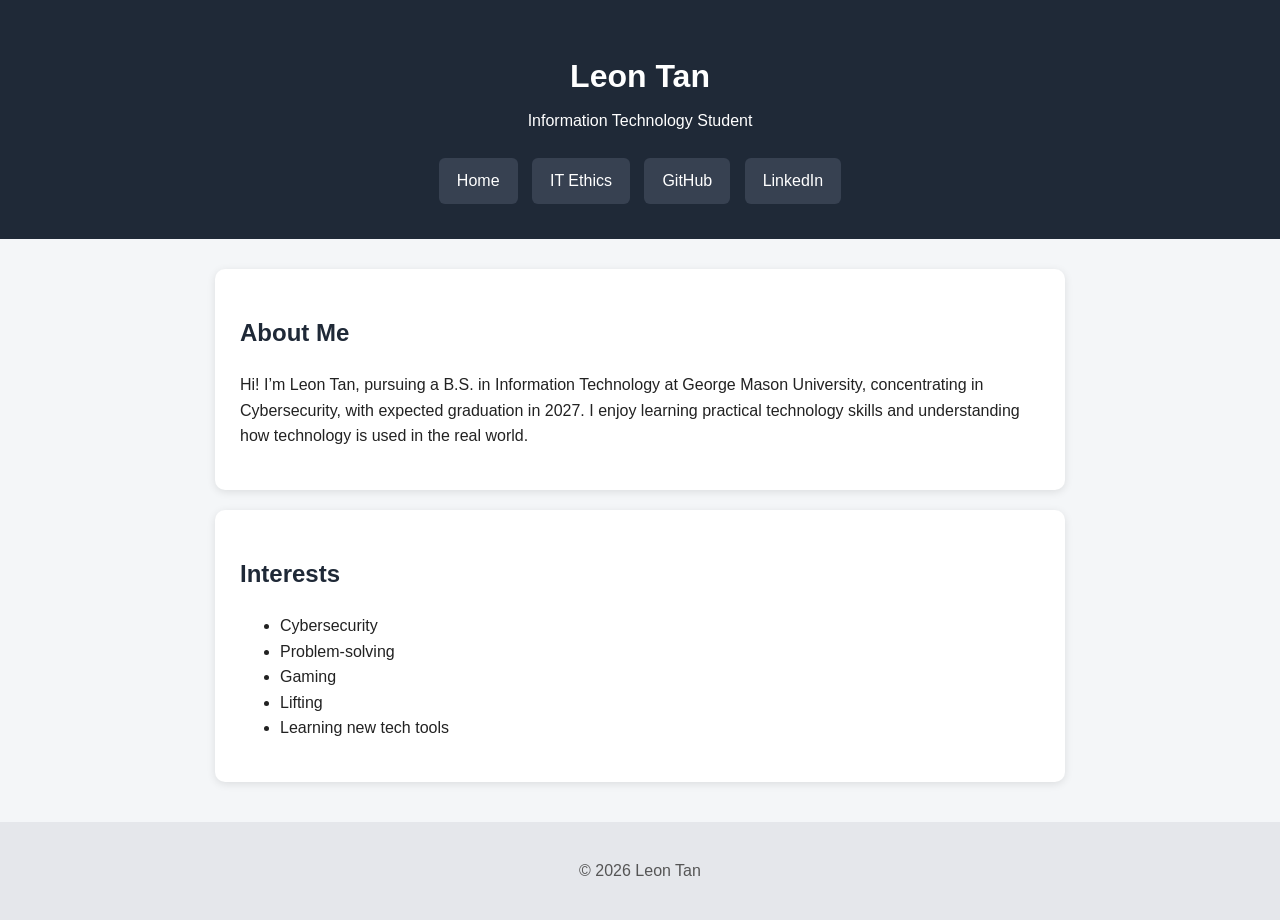
<file: index.html>
<!doctype html>
<html lang="en">
<head>
  <meta charset="utf-8">
  <meta name="viewport" content="width=device-width, initial-scale=1">
  <title>Leon Tan | Home</title>
  <link rel="stylesheet" href="style.css">
</head>
<body>

  <header>
    <h1>Leon Tan</h1>
    <p>Information Technology Student</p>

    <nav>
      <a href="index.html">Home</a>
      <a href="ethics.html">IT Ethics</a>
      <a href="https://github.com/leonerantan">GitHub</a>
      <a href="https://www.linkedin.com/in/leon-tan-71602b3aa/">LinkedIn</a>
    </nav>
  </header>

  <main>
    <section class="card">
      <h2>About Me</h2>
      <p>
        Hi! I’m Leon Tan, pursuing a B.S. in Information Technology at George Mason University, concentrating in Cybersecurity, with expected graduation in 2027.
        I enjoy learning practical technology skills and understanding how technology is used in the real world.
      </p>
    </section>

    <section class="card">
      <h2>Interests</h2>
      <ul>
        <li>Cybersecurity</li>
        <li>Problem-solving</li>
        <li>Gaming</li>
        <li>Lifting</li>
        <li>Learning new tech tools</li>
      </ul>
    </section>
  </main>

  <footer>
    <p>&copy; 2026 Leon Tan</p>
  </footer>

</body>
</html>
</file>
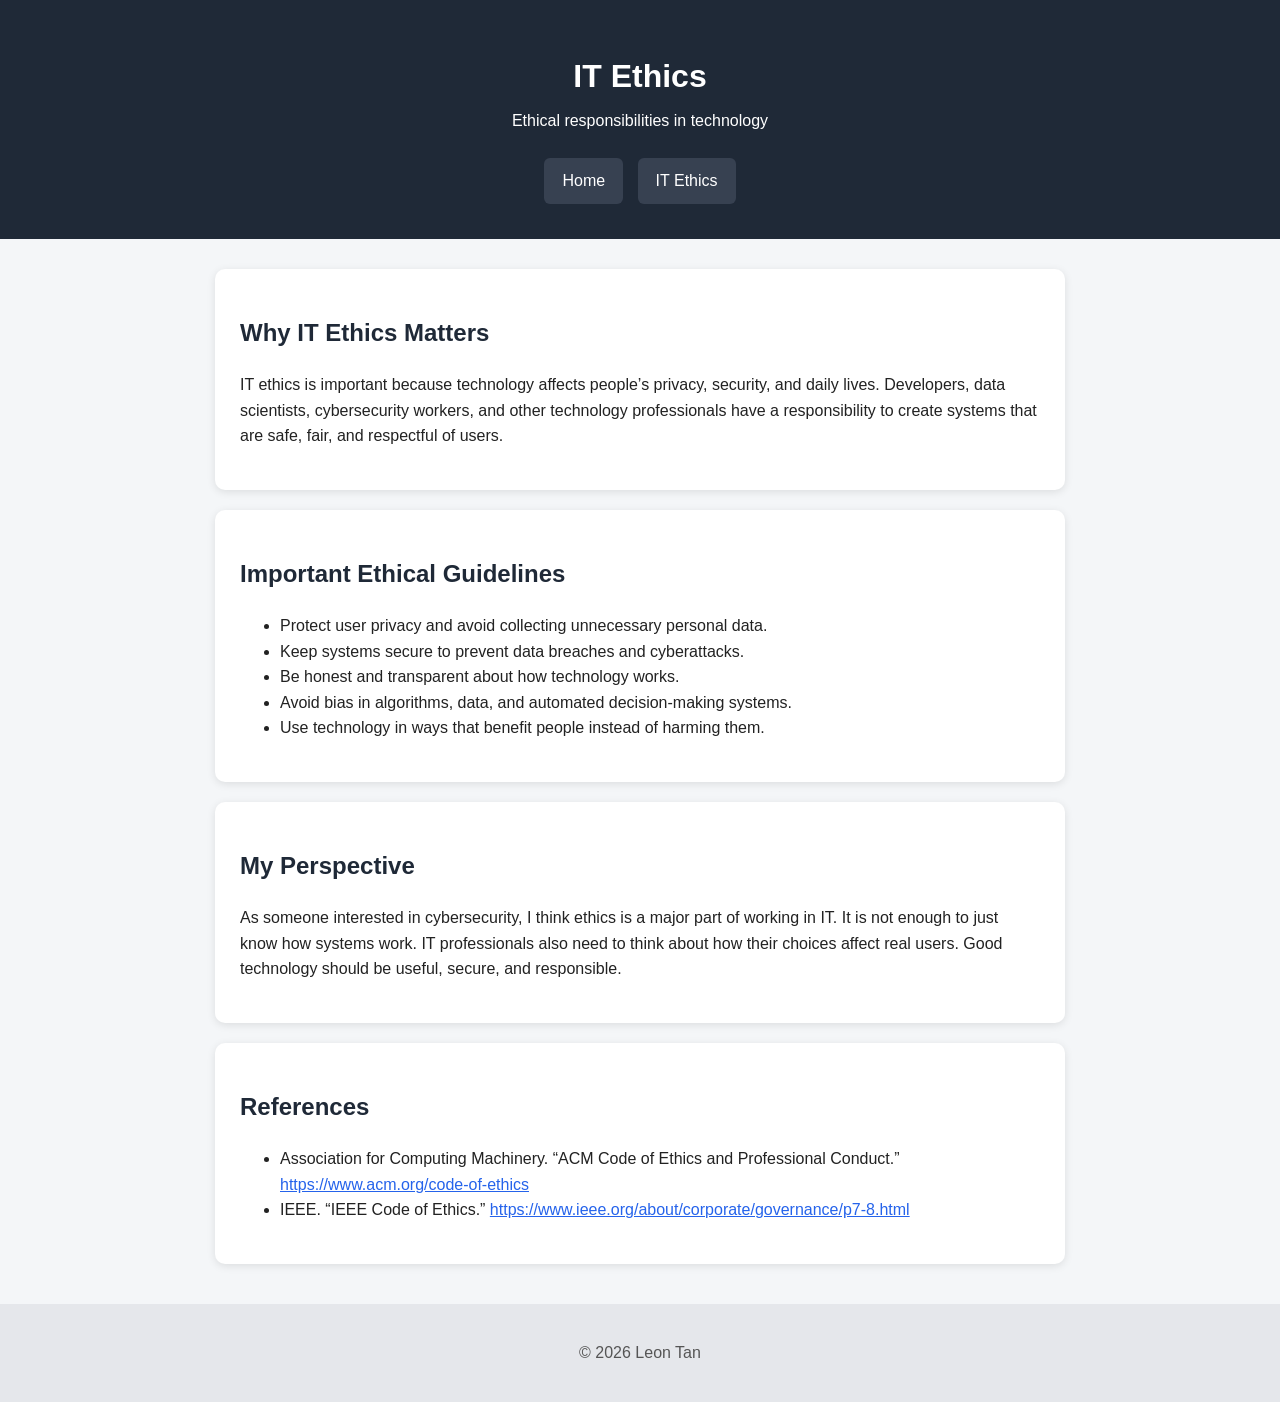
<file: ethics.html>
<!doctype html>
<html lang="en">
<head>
  <meta charset="utf-8">
  <meta name="viewport" content="width=device-width, initial-scale=1">
  <title>Leon Tan | IT Ethics</title>
  <link rel="stylesheet" href="style.css">
</head>
<body>

  <header>
    <h1>IT Ethics</h1>
    <p>Ethical responsibilities in technology</p>

    <nav>
      <a href="index.html">Home</a>
      <a href="ethics.html">IT Ethics</a>
    </nav>
  </header>

  <main>
    <section class="card">
      <h2>Why IT Ethics Matters</h2>
      <p>
        IT ethics is important because technology affects people’s privacy, security, and daily lives.
        Developers, data scientists, cybersecurity workers, and other technology professionals have a responsibility
        to create systems that are safe, fair, and respectful of users.
      </p>
    </section>

    <section class="card">
      <h2>Important Ethical Guidelines</h2>
      <ul>
        <li>Protect user privacy and avoid collecting unnecessary personal data.</li>
        <li>Keep systems secure to prevent data breaches and cyberattacks.</li>
        <li>Be honest and transparent about how technology works.</li>
        <li>Avoid bias in algorithms, data, and automated decision-making systems.</li>
        <li>Use technology in ways that benefit people instead of harming them.</li>
      </ul>
    </section>

    <section class="card">
      <h2>My Perspective</h2>
      <p>
        As someone interested in cybersecurity, I think ethics is a major part of working in IT.
        It is not enough to just know how systems work. IT professionals also need to think about how their choices
        affect real users. Good technology should be useful, secure, and responsible.
      </p>
    </section>

    <section class="card">
      <h2>References</h2>
      <ul>
        <li>
          Association for Computing Machinery. “ACM Code of Ethics and Professional Conduct.”
          <a href="https://www.acm.org/code-of-ethics" target="_blank">https://www.acm.org/code-of-ethics</a>
        </li>
        <li>
          IEEE. “IEEE Code of Ethics.”
          <a href="https://www.ieee.org/about/corporate/governance/p7-8.html" target="_blank">https://www.ieee.org/about/corporate/governance/p7-8.html</a>
        </li>
      </ul>
    </section>
  </main>

  <footer>
    <p>&copy; 2026 Leon Tan</p>
  </footer>

</body>
</html>
</file>
<file: style.css>
body {
  font-family: Arial, sans-serif;
  margin: 0;
  background-color: #f4f6f8;
  color: #222;
  line-height: 1.6;
}

header {
  background-color: #1f2937;
  color: white;
  text-align: center;
  padding: 30px 20px;
}

header h1 {
  margin-bottom: 5px;
}

header p {
  margin-top: 0;
}

nav {
  margin-top: 20px;
}

nav a {
  color: white;
  text-decoration: none;
  background-color: #374151;
  padding: 10px 18px;
  margin: 5px;
  border-radius: 6px;
  display: inline-block;
}

nav a:hover {
  background-color: #4b5563;
}

main {
  max-width: 850px;
  margin: 30px auto;
  padding: 0 20px;
}

.card {
  background-color: white;
  padding: 25px;
  margin-bottom: 20px;
  border-radius: 10px;
  box-shadow: 0 2px 8px rgba(0, 0, 0, 0.1);
}

h2 {
  color: #1f2937;
}

a {
  color: #2563eb;
}

footer {
  text-align: center;
  padding: 20px;
  background-color: #e5e7eb;
  color: #555;
  margin-top: 40px;
}
</file>
